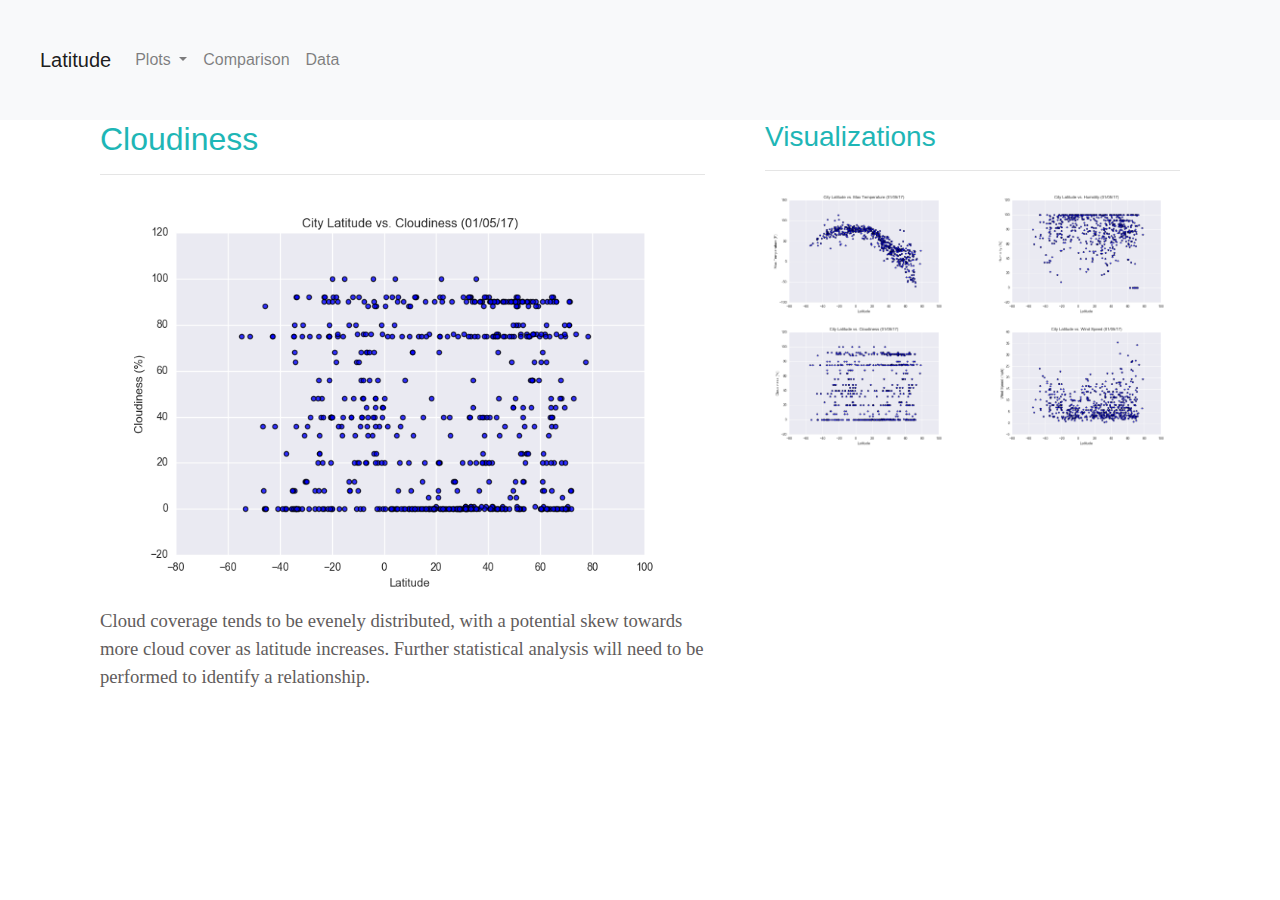
<file: cloudiness.html>
<!DOCTYPE html>
<html lang="en">

<head>
  <meta charset="UTF-8">
  <title>cloudiness</title>
  <link rel="stylesheet" href="https://stackpath.bootstrapcdn.com/bootstrap/4.3.1/css/bootstrap.min.css" integrity="sha384-ggOyR0iXCbMQv3Xipma34MD+dH/1fQ784/j6cY/iJTQUOhcWr7x9JvoRxT2MZw1T" crossorigin="anonymous">
  <link rel="stylesheet" href="styles2.css">
</head>
<body>
  <nav class="navbar navbar-expand-lg navbar-light bg-light">
    <a class="navbar-brand" href="Index2.html">Latitude</a>
    <button class="navbar-toggler" type="button" data-toggle="collapse" data-target="#navbarNavDropdown" aria-controls="navbarNavDropdown" aria-expanded="false" aria-label="Toggle navigation">
    <span class="navbar-toggler-icon"></span>
    </button>
    <div class="collapse navbar-collapse" id="navbarNavDropdown">
        <ul class="navbar-nav">
                <li class="nav-item dropdown">
                    <a class="nav-link dropdown-toggle" href="#" id="navbarDropdownMenuLink" role="button" data-toggle="dropdown" aria-haspopup="true" aria-expanded="false"> Plots
                    </a>
                    <div class="dropdown-menu" aria-labelledby="navbarDropdownMenuLink">
                        <a class="dropdown-item" href="maxtemp.html">Max Temperature</a>
                        <a class="dropdown-item" href="humidity.html">Humidity</a>
                        <a class="dropdown-item" href="cloudiness.html">Cloudiness</a>
                        <a class="dropdown-item" href="windspeed.html">Windspeed</a>
                    </div>
                </li>
                <li class="nav-item">
                    <a class="nav-link" href="Comparison.html">Comparison <span class="sr-only">(current)</span></a>
                </li>
                <li class="nav-item">
                    <a class="nav-link" href="#">Data</a>
                </li>           
        </ul>
    </div>
</nav>

<div class="container">
  <div class="row">
        <div class="col-12 col-md-7">
            <div class="col-md-12">
                <h2 class = "leadin">Cloudiness</h2>
                <hr>
                <img src="Images/cloudiness.png" width="100%">
                <p> Cloud coverage tends to be evenely distributed, with a potential skew towards more cloud cover as latitude increases. Further statistical analysis will need to be performed to identify a relationship.
                </p>
            </div>
        </div>
        <div class="col-6 col-md-5">
            <div class="col-md-12">
                <h3 class = "leadin">Visualizations</h3>
                <hr>
                <div class="row">
                  <div class="col-3 col-md-6">
                    <a href="maxtemp.html"><img src="Images/latmaxtemp.png" width="100%">
                  </a> 
                </div>
                <div class="col-3 col-md-6">
                    <a href="humidity.html"><img src="Images/humiditycitylat.png" width="100%">
                  </a>
                </div>
                <div class="col-3 col-md-6">
                    <a href="cloudiness.html"><img src="Images/cloudiness.png" width="100%">
                  </a>
                </div>
                <div class="col-3 col-md-6">
                    <a href="windspeed.html"><img src="Images/windspeed.png" width="100%">
                  </a>
                </div>
            </div>
        </div>
    </div>
</div>
</div>
</file>
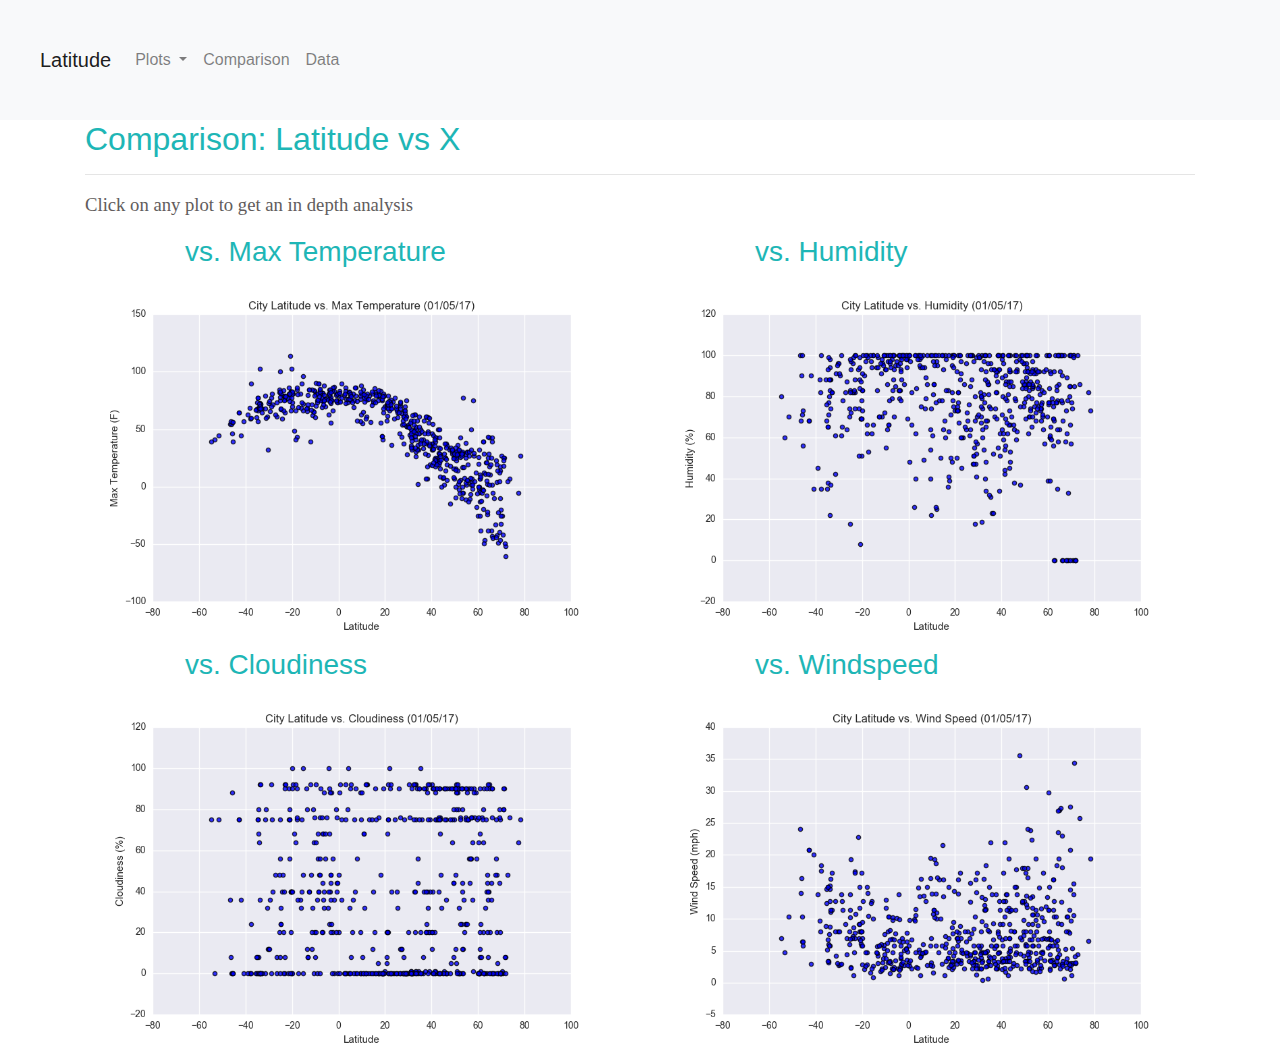
<file: Comparison.html>
<!DOCTYPE html>
<html lang="en">

<head>
  <meta charset="UTF-8">
  <title>Comparison</title>
  <link rel="stylesheet" href="reset.css">
  <link rel="stylesheet" href="https://stackpath.bootstrapcdn.com/bootstrap/4.3.1/css/bootstrap.min.css" integrity="sha384-ggOyR0iXCbMQv3Xipma34MD+dH/1fQ784/j6cY/iJTQUOhcWr7x9JvoRxT2MZw1T" crossorigin="anonymous">
  <link rel="stylesheet" href="styles2.css">
</head>

<body>
    <nav class="navbar navbar-expand-lg navbar-light bg-light">
        <a class="navbar-brand" href="Index2.html">Latitude</a>
        <button class="navbar-toggler" type="button" data-toggle="collapse" data-target="#navbarNavDropdown" aria-controls="navbarNavDropdown" aria-expanded="false" aria-label="Toggle navigation">
        <span class="navbar-toggler-icon"></span>
        </button>
        <div class="collapse navbar-collapse" id="navbarNavDropdown">
            <ul class="navbar-nav">
                    <li class="nav-item dropdown">
                        <a class="nav-link dropdown-toggle" href="#" id="navbarDropdownMenuLink" role="button" data-toggle="dropdown" aria-haspopup="true" aria-expanded="false"> Plots
                        </a>
                        <div class="dropdown-menu" aria-labelledby="navbarDropdown">
                            <a class="dropdown-item" href="maxtemp.html">Max Temperature</a>
                            <a class="dropdown-item" href="humidity.html">Humidity</a>
                            <a class="dropdown-item" href="cloudiness.html">Cloudiness</a>
                            <a class="dropdown-item" href="windspeed.html">Windspeed</a>
                        </div>
                    </li>
                    <li class="nav-item">
                        <a class="nav-link" href="Comparison.html">Comparison <span class="sr-only">(current)</span></a>
                    </li>
                    <li class="nav-item">
                        <a class="nav-link" href="data.html">Data</a>
                    </li>           
            </ul>
        </div>
    </nav>

      <div class="container">
        <h2 class="leadin">Comparison: Latitude vs X</h2>
        <hr>
        <p>Click on any plot to get an in depth analysis</p>
        <div class="row">
          <div class="col">
            <h3 class="comparison_titles">vs. Max Temperature</h3>
            <a href="maxtemp.html"><img width="100%" src="Images/latmaxtemp.png"></a>
          </div>
          <div class="col">
            <h3 class="comparison_titles">vs. Humidity</h3>
            <a href="humidity.html"><img width="100%" src="Images/humiditycitylat.png"></a>
          </div>
          <div class="w-100"></div>
          <div class="col">
            <h3 class="comparison_titles">vs. Cloudiness</h3>
            <a href="cloudiness.html"><img width="100%" src="Images/cloudiness.png"></a>
          </div>
          <div class="col">
            <h3 class="comparison_titles">vs. Windspeed</h3>
            <a href="windiness.html"><img width="100%" src="Images/windspeed.png"></a>
          </div>
        </div>
      </div>

</body>
</html>
</file>
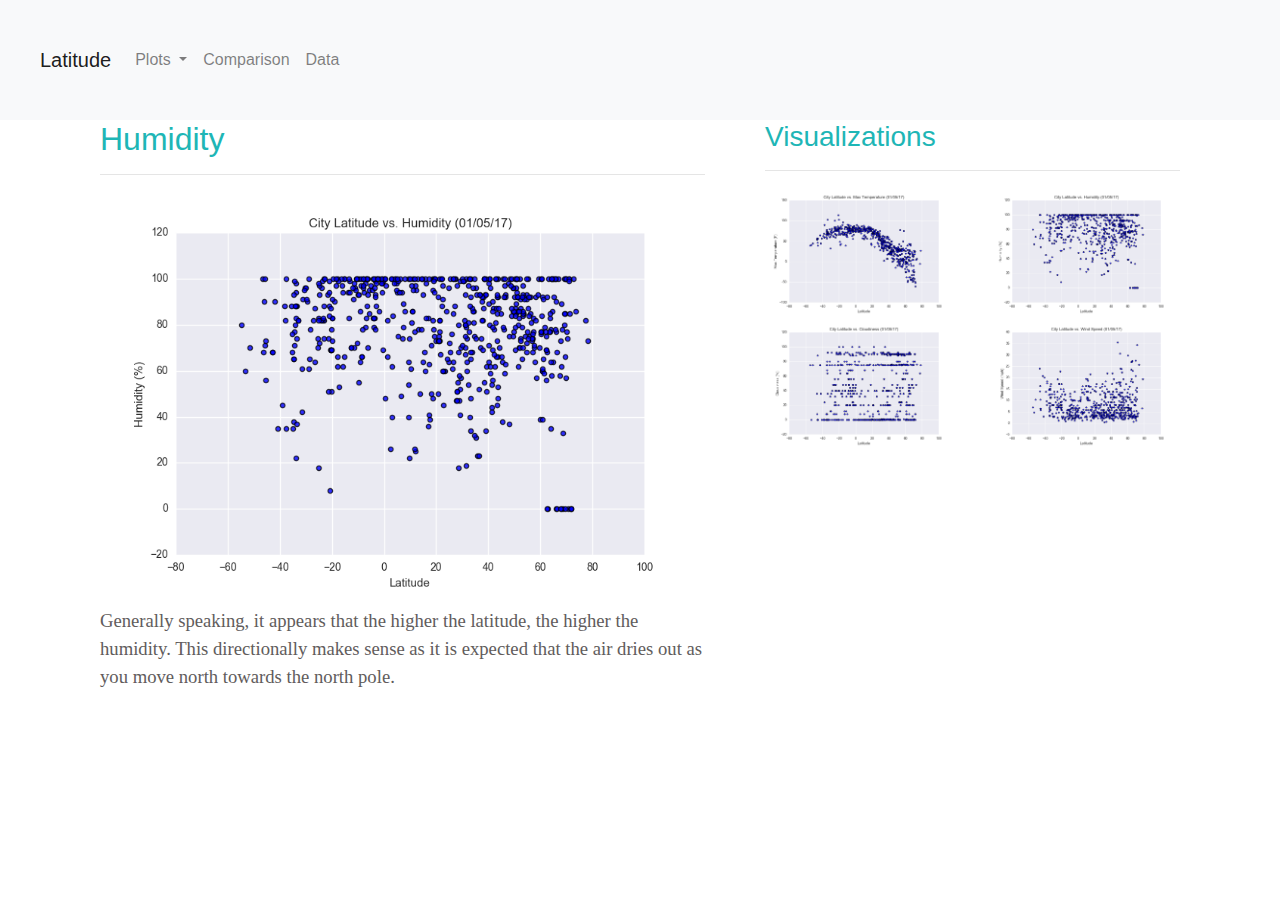
<file: humidity.html>
<!DOCTYPE html>
<html lang="en">

<head>
  <meta charset="UTF-8">
  <title>Humidity</title>
  <link rel="stylesheet" href="reset.css">
  <link rel="stylesheet" href="https://stackpath.bootstrapcdn.com/bootstrap/4.3.1/css/bootstrap.min.css" integrity="sha384-ggOyR0iXCbMQv3Xipma34MD+dH/1fQ784/j6cY/iJTQUOhcWr7x9JvoRxT2MZw1T" crossorigin="anonymous">
  <link rel="stylesheet" href="styles2.css">
</head>
<body>
    <nav class="navbar navbar-expand-lg navbar-light bg-light">
        <a class="navbar-brand" href="Index2.html">Latitude</a>
        <button class="navbar-toggler" type="button" data-toggle="collapse" data-target="#navbarNavDropdown" aria-controls="navbarNavDropdown" aria-expanded="false" aria-label="Toggle navigation">
        <span class="navbar-toggler-icon"></span>
        </button>
        <div class="collapse navbar-collapse" id="navbarNavDropdown">
            <ul class="navbar-nav">
                    <li class="nav-item dropdown">
                        <a class="nav-link dropdown-toggle" href="#" id="navbarDropdownMenuLink" role="button" data-toggle="dropdown" aria-haspopup="true" aria-expanded="false"> Plots
                        </a>
                        <div class="dropdown-menu" aria-labelledby="navbarDropdown">
                            <a class="dropdown-item" href="maxtemp.html">Max Temperature</a>
                            <a class="dropdown-item" href="humidity.html">Humidity</a>
                            <a class="dropdown-item" href="cloudiness.html">Cloudiness</a>
                            <a class="dropdown-item" href="windspeed.html">Windspeed</a>
                        </div>
                    </li>
                    <li class="nav-item">
                        <a class="nav-link" href="Comparison.html">Comparison <span class="sr-only">(current)</span></a>
                    </li>
                    <li class="nav-item">
                        <a class="nav-link" href="data.html">Data</a>
                    </li>           
            </ul>
        </div>
    </nav>
    
    <div class="container">
      <div class="row">
            <div class="col-12 col-md-7">
                <div class="col-md-12">
                    <h2 class = "leadin">Humidity</h2>
                    <hr>
                    <img src="Images/humiditycitylat.png" width="100%">
                    <p> Generally speaking, it appears that the higher the latitude, the higher the humidity. This directionally makes sense as it is expected that the air dries out as you move north towards the north pole.
                    </p>
                </div>
            </div>
            <div class="col-6 col-md-5">
                <div class="col-md-12">
                    <h3 class = "leadin">Visualizations</h3>
                    <hr>
                    <div class="row">
                      <div class="col-3 col-md-6">
                        <a href="maxtemp.html"><img src="Images/latmaxtemp.png" width="100%">
                      </a> 
                    </div>
                    <div class="col-3 col-md-6">
                        <a href="humidity.html"><img src="Images/humiditycitylat.png" width="100%">
                      </a>
                    </div>
                    <div class="col-3 col-md-6">
                        <a href="cloudiness.html"><img src="Images/cloudiness.png" width="100%">
                      </a>
                    </div>
                    <div class="col-3 col-md-6">
                        <a href="windspeed.html"><img src="Images/windspeed.png" width="100%">
                      </a>
                    </div>
                </div>
            </div>
        </div>
    </div>
    </div>
    
    
    </body>
    </html>
</file>
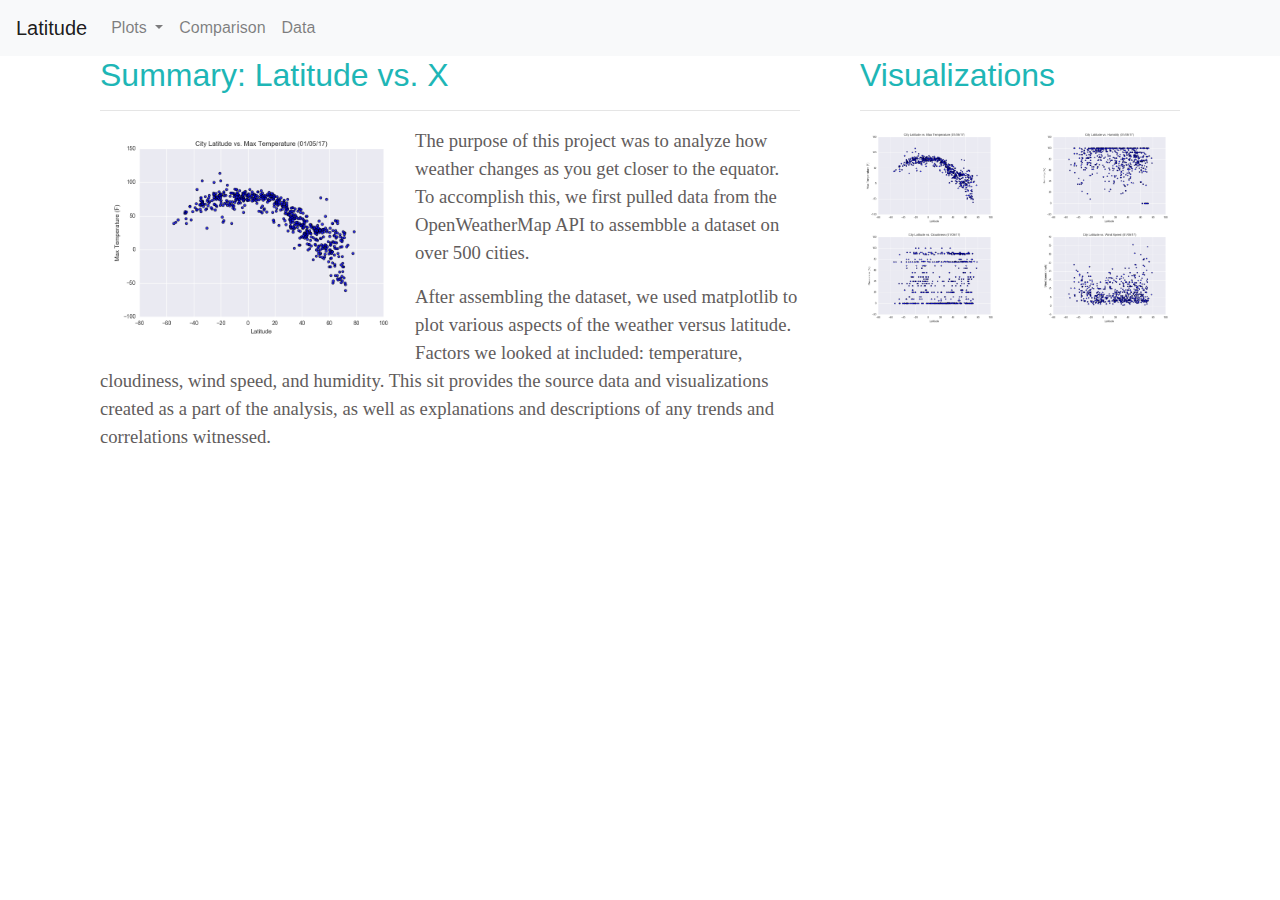
<file: Index2.html>
<!DOCTYPE html>
<html lang="en">

<head>
  <meta charset="UTF-8">
  <title>Main</title>
  <link rel="stylesheet" href="reset.css">
  <link rel="stylesheet" href="styles2.css">
  <link rel="stylesheet" href="https://stackpath.bootstrapcdn.com/bootstrap/4.3.1/css/bootstrap.min.css" integrity="sha384-ggOyR0iXCbMQv3Xipma34MD+dH/1fQ784/j6cY/iJTQUOhcWr7x9JvoRxT2MZw1T" crossorigin="anonymous">

</head>

<body>

        <nav class="navbar navbar-expand-lg navbar-light bg-light">
            <a class="navbar-brand" href="Index2.html">Latitude</a>
            <button class="navbar-toggler" type="button" data-toggle="collapse" data-target="#navbarNavDropdown" aria-controls="navbarNavDropdown" aria-expanded="false" aria-label="Toggle navigation">
            <span class="navbar-toggler-icon"></span>
            </button>
            <div class="collapse navbar-collapse" id="navbarNavDropdown">
                <ul class="navbar-nav">
                        <li class="nav-item dropdown">
                            <a class="nav-link dropdown-toggle" href="#" id="navbarDropdownMenuLink" role="button" data-toggle="dropdown" aria-haspopup="true" aria-expanded="false"> Plots
                            </a>
                            <div class="dropdown-menu" aria-labelledby="navbarDropdown">
                                <a class="dropdown-item" href="maxtemp.html">Max Temperature</a>
                                <a class="dropdown-item" href="humidity.html">Humidity</a>
                                <a class="dropdown-item" href="cloudiness.html">Cloudiness</a>
                                <a class="dropdown-item" href="windspeed.html">Windspeed</a>
                            </div>
                        </li>
                        <li class="nav-item">
                            <a class="nav-link" href="Comparison.html">Comparison <span class="sr-only">(current)</span></a>
                        </li>
                        <li class="nav-item">
                            <a class="nav-link" href="data.html">Data</a>
                        </li>           
                </ul>
            </div>
        </nav>

     <div class="container">
        <div class="row">
              <div class="col-12 col-md-8">
                  <div class="col-md-12">
                      <h2 class = "leadin">Summary: Latitude vs. X </h2>
                      <hr>
                      <div class="thumbnail">
                          <img src="Images/latmaxtemp.png" class="float-left" width= "45%">
                      </div>
                      <p>The purpose of this project was to analyze how weather changes as you get closer to the equator. To accomplish this, we first pulled data from the OpenWeatherMap API to assembble a dataset on over 500 cities.  </p> 
                      
                      <p>After assembling the dataset, we used matplotlib to plot various aspects of the weather versus latitude. Factors we looked at included: temperature, cloudiness, wind speed, and humidity. This sit provides the source data and visualizations created as a part of the analysis, as well as explanations and descriptions of any trends and correlations witnessed.</p>
                  </div>
              </div>
              
              <div class="col-6 col-md-4">
                  <div class="col-md-12">
                    <h2 class = "leadin">Visualizations </h2>
                    <hr>
                      <div class="row">
                          <div class="col-3 col-md-6">
                              <a href="maxtemp.html"><img src="Images/latmaxtemp.png" width="100%">
                            </a> 
                          </div>
                          <div class="col-3 col-md-6">
                              <a href="humidity.html"><img src="Images/humiditycitylat.png" width="100%">
                            </a>
                          </div>
                          <div class="col-3 col-md-6">
                              <a href="cloudiness.html"><img src="Images/cloudiness.png" width="100%">
                            </a>
                          </div>
                          <div class="col-3 col-md-6">
                              <a href="windspeed.html"><img src="Images/windspeed.png" width="100%">
                            </a>
                          </div>
                        </div>
                    </div>
              </div>
          </div>
      </div>
  
</body>

</html>
</file>
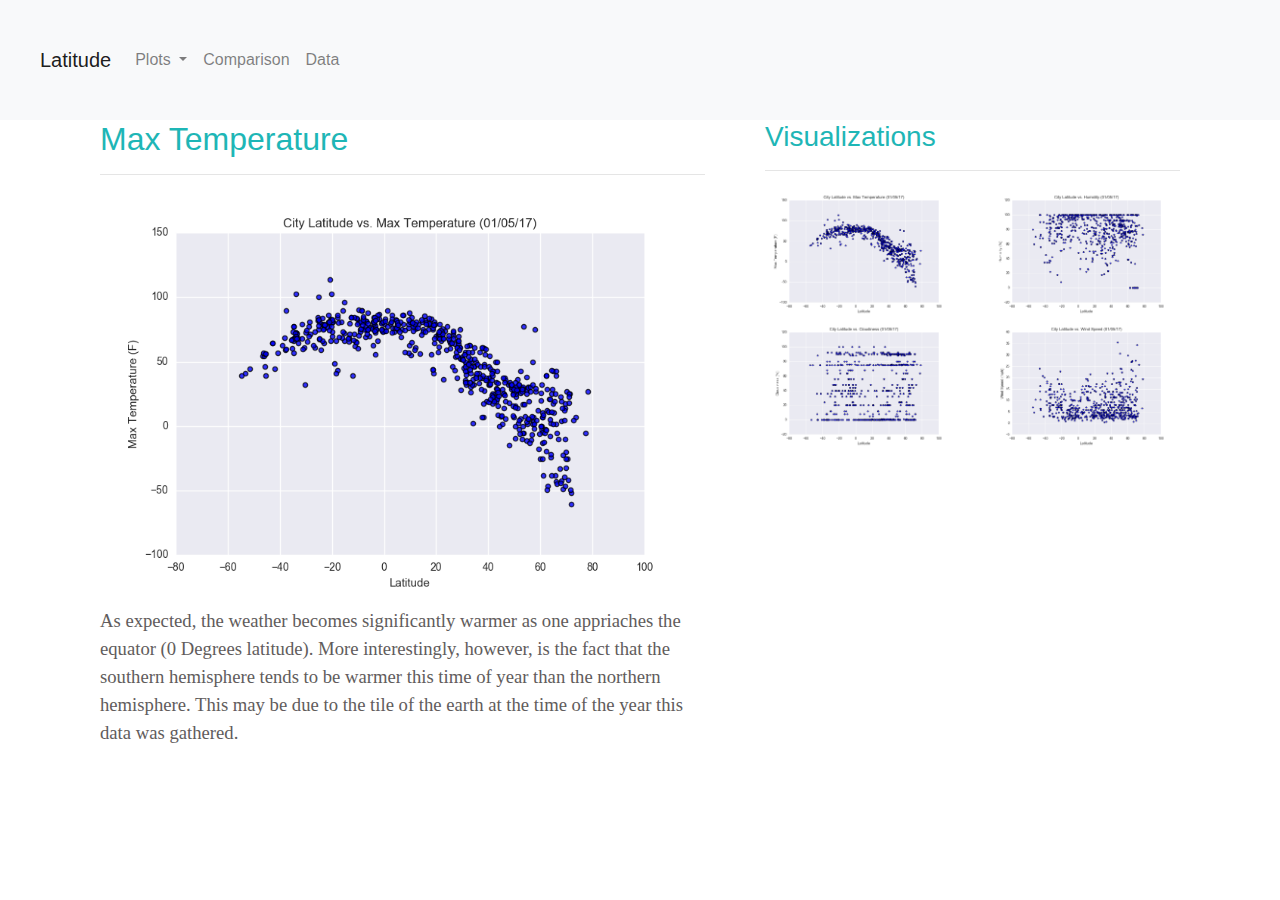
<file: maxtemp.html>
<!DOCTYPE html>
<html lang="en">

<head>
  <meta charset="UTF-8">
  <title>maxtemp</title>
  <link rel="stylesheet" href="reset.css">
  <link rel="stylesheet" href="https://stackpath.bootstrapcdn.com/bootstrap/4.3.1/css/bootstrap.min.css" integrity="sha384-ggOyR0iXCbMQv3Xipma34MD+dH/1fQ784/j6cY/iJTQUOhcWr7x9JvoRxT2MZw1T" crossorigin="anonymous">
  <link rel="stylesheet" href="styles2.css">
</head>
<body>

  <nav class="navbar navbar-expand-lg navbar-light bg-light">
    <a class="navbar-brand" href="Index2.html">Latitude</a>
    <button class="navbar-toggler" type="button" data-toggle="collapse" data-target="#navbarNavDropdown" aria-controls="navbarNavDropdown" aria-expanded="false" aria-label="Toggle navigation">
    <span class="navbar-toggler-icon"></span>
    </button>
    <div class="collapse navbar-collapse" id="navbarNavDropdown">
        <ul class="navbar-nav">
                <li class="nav-item dropdown">
                    <a class="nav-link dropdown-toggle" href="#" id="navbarDropdownMenuLink" role="button" data-toggle="dropdown" aria-haspopup="true" aria-expanded="false"> Plots
                    </a>
                    <div class="dropdown-menu" aria-labelledby="navbarDropdown">
                        <a class="dropdown-item" href="maxtemp.html">Max Temperature</a>
                        <a class="dropdown-item" href="humidity.html">Humidity</a>
                        <a class="dropdown-item" href="cloudiness.html">Cloudiness</a>
                        <a class="dropdown-item" href="windspeed.html">Windspeed</a>
                    </div>
                </li>
                <li class="nav-item">
                    <a class="nav-link" href="Comparison.html">Comparison <span class="sr-only">(current)</span></a>
                </li>
                <li class="nav-item">
                    <a class="nav-link" href="data.html">Data</a>
                </li>           
        </ul>
    </div>
</nav>

<div class="container">
  <div class="row">
        <div class="col-12 col-md-7">
            <div class="col-md-12">
                <h2 class = "leadin">Max Temperature</h2>
                <hr>
                <img src="Images/latmaxtemp.png" width="100%">
                <p> As expected, the weather becomes significantly warmer as one appriaches the equator (0 Degrees latitude). More interestingly, however, is the fact that the southern hemisphere tends to be warmer this time of year than the northern hemisphere. This may be due to the tile of the earth at the time of the year this data was gathered.
                </p>
            </div>
        </div>
        <div class="col-6 col-md-5">
            <div class="col-md-12">
                <h3 class = "leadin">Visualizations</h3>
                <hr>
                <div class="row">
                  <div class="col-3 col-md-6">
                    <a href="maxtemp.html"><img src="Images/latmaxtemp.png" width="100%">
                  </a> 
                </div>
                <div class="col-3 col-md-6">
                    <a href="humidity.html"><img src="Images/humiditycitylat.png" width="100%">
                  </a>
                </div>
                <div class="col-3 col-md-6">
                    <a href="cloudiness.html"><img src="Images/cloudiness.png" width="100%">
                  </a>
                </div>
                <div class="col-3 col-md-6">
                    <a href="windspeed.html"><img src="Images/windspeed.png" width="100%">
                  </a>
                </div>
            </div>
        </div>
    </div>
</div>
</div>


</body>
</html>
</file>
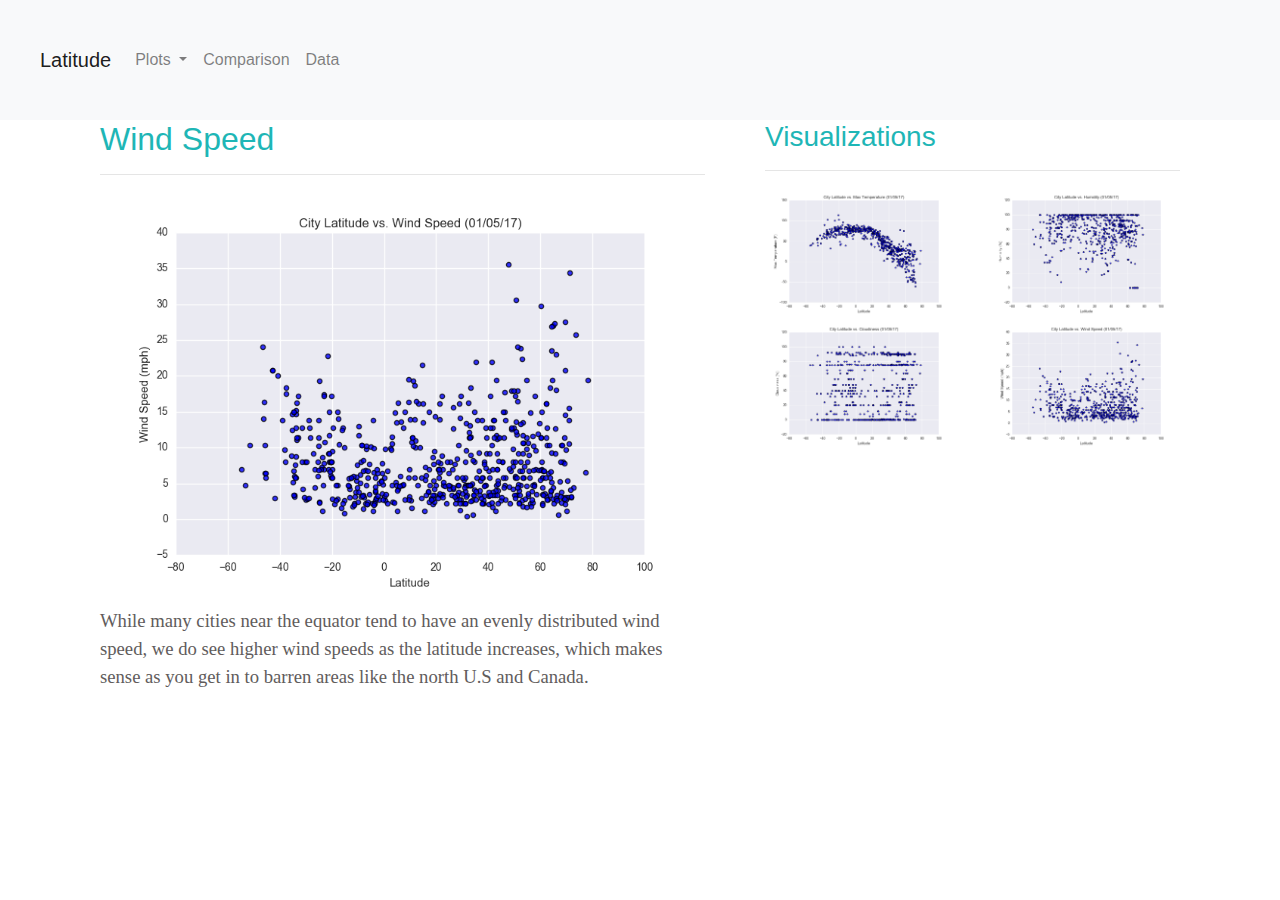
<file: windspeed.html>
<!DOCTYPE html>
<html lang="en">

<head>
  <meta charset="UTF-8">
  <title>windspeed</title>
  <link rel="stylesheet" href="reset.css">
  <link rel="stylesheet" href="https://stackpath.bootstrapcdn.com/bootstrap/4.3.1/css/bootstrap.min.css" integrity="sha384-ggOyR0iXCbMQv3Xipma34MD+dH/1fQ784/j6cY/iJTQUOhcWr7x9JvoRxT2MZw1T" crossorigin="anonymous">
  <link rel="stylesheet" href="styles2.css">
</head>
<body>
    <nav class="navbar navbar-expand-lg navbar-light bg-light">
        <a class="navbar-brand" href="Index2.html">Latitude</a>
        <button class="navbar-toggler" type="button" data-toggle="collapse" data-target="#navbarNavDropdown" aria-controls="navbarNavDropdown" aria-expanded="false" aria-label="Toggle navigation">
        <span class="navbar-toggler-icon"></span>
        </button>
        <div class="collapse navbar-collapse" id="navbarNavDropdown">
            <ul class="navbar-nav">
                    <li class="nav-item dropdown">
                        <a class="nav-link dropdown-toggle" href="#" id="navbarDropdownMenuLink" role="button" data-toggle="dropdown" aria-haspopup="true" aria-expanded="false"> Plots
                        </a>
                        <div class="dropdown-menu" aria-labelledby="navbarDropdown">
                            <a class="dropdown-item" href="maxtemp.html">Max Temperature</a>
                            <a class="dropdown-item" href="humidity.html">Humidity</a>
                            <a class="dropdown-item" href="cloudiness.html">Cloudiness</a>
                            <a class="dropdown-item" href="windspeed.html">Windspeed</a>
                        </div>
                    </li>
                    <li class="nav-item">
                        <a class="nav-link" href="Comparison.html">Comparison <span class="sr-only">(current)</span></a>
                    </li>
                    <li class="nav-item">
                        <a class="nav-link" href="data.html">Data</a>
                    </li>           
            </ul>
        </div>
    </nav>
    
    <div class="container">
      <div class="row">
            <div class="col-12 col-md-7">
                <div class="col-md-12">
                    <h2 class = "leadin">Wind Speed</h2>
                    <hr>
                    <img src="Images/windspeed.png" width="100%">
                    <p> While many cities near the equator tend to have an evenly distributed wind speed, we do see higher wind speeds as the latitude increases, which makes sense as you get in to barren areas like the north U.S and Canada.
                    </p>
                </div>
            </div>
            <div class="col-6 col-md-5">
                <div class="col-md-12">
                    <h3 class = "leadin">Visualizations</h3>
                    <hr>
                    <div class="row">
                      <div class="col-3 col-md-6">
                        <a href="maxtemp.html"><img src="Images/latmaxtemp.png" width="100%">
                      </a> 
                    </div>
                    <div class="col-3 col-md-6">
                        <a href="humidity.html"><img src="Images/humiditycitylat.png" width="100%">
                      </a>
                    </div>
                    <div class="col-3 col-md-6">
                        <a href="cloudiness.html"><img src="Images/cloudiness.png" width="100%">
                      </a>
                    </div>
                    <div class="col-3 col-md-6">
                        <a href="windspeed.html"><img src="Images/windspeed.png" width="100%">
                      </a>
                    </div>
                </div>
            </div>
        </div>
    </div>
    </div>
</file>
<file: styles2.css>
/* Giving our navbar some padding and a background color */
.navbar {
  padding: 40px;
  background: rgb(238, 235, 235);
}


/* Getting rid of the default link styles here */
.navbar li a {
  color: #000;
  text-decoration: none;
}



/* Centering our h1 tag inside our header, giving it a little padding, removing its margin */
.header h1 {
  padding: 60px;
  margin: 0;
  color: #000;
  text-align: center;
}

/* Giving the .post element margin on 3 sides */
.post {
  margin-top: 50px;
  margin-right: 100px;
  margin-left: 100px;
}

.main h1 {
    padding: 60px;
    margin: 0;
    color: #000;
    text-align: center;
  }

  .welcome {
    height: 200px;
    margin-top: -80px;
  }

  .container row  {
    height: 200px;
    margin-top: -80px;
  }

  .first {
    margin-left: -400px;
    margin-top: 100px;
    color: rgb(30, 182, 182);
    bold
  }
  
  .leftpic {
    width: 400px;
    margin-left: -400px;
    margin-top: 50px;
  }

  .purpose {
    margin-top: -250px;
}

.visualizations {
    margin-left: -0px;
    margin-top: 100px;
    color: rgb(30, 182, 182);
}

p
{
    font-family: Cambria, Cochin, Georgia, Times, 'Times New Roman', serif;
    font-size: 14pt;
    color: rgb(97, 92, 92);
}

.details {
    margin-top: 150px;
    margin-left: -350px;
}

.row {
    background: white;
}



.visualizationpic {
    width: 150px;
    margin-left: -000px;
    margin-top: 00px;
}

.leadin {
  color: rgb(30, 182, 182);
  bold
}

.comparison_titles {
  color: rgb(30, 182, 182);
  padding-left: 100px;
}
</file>
